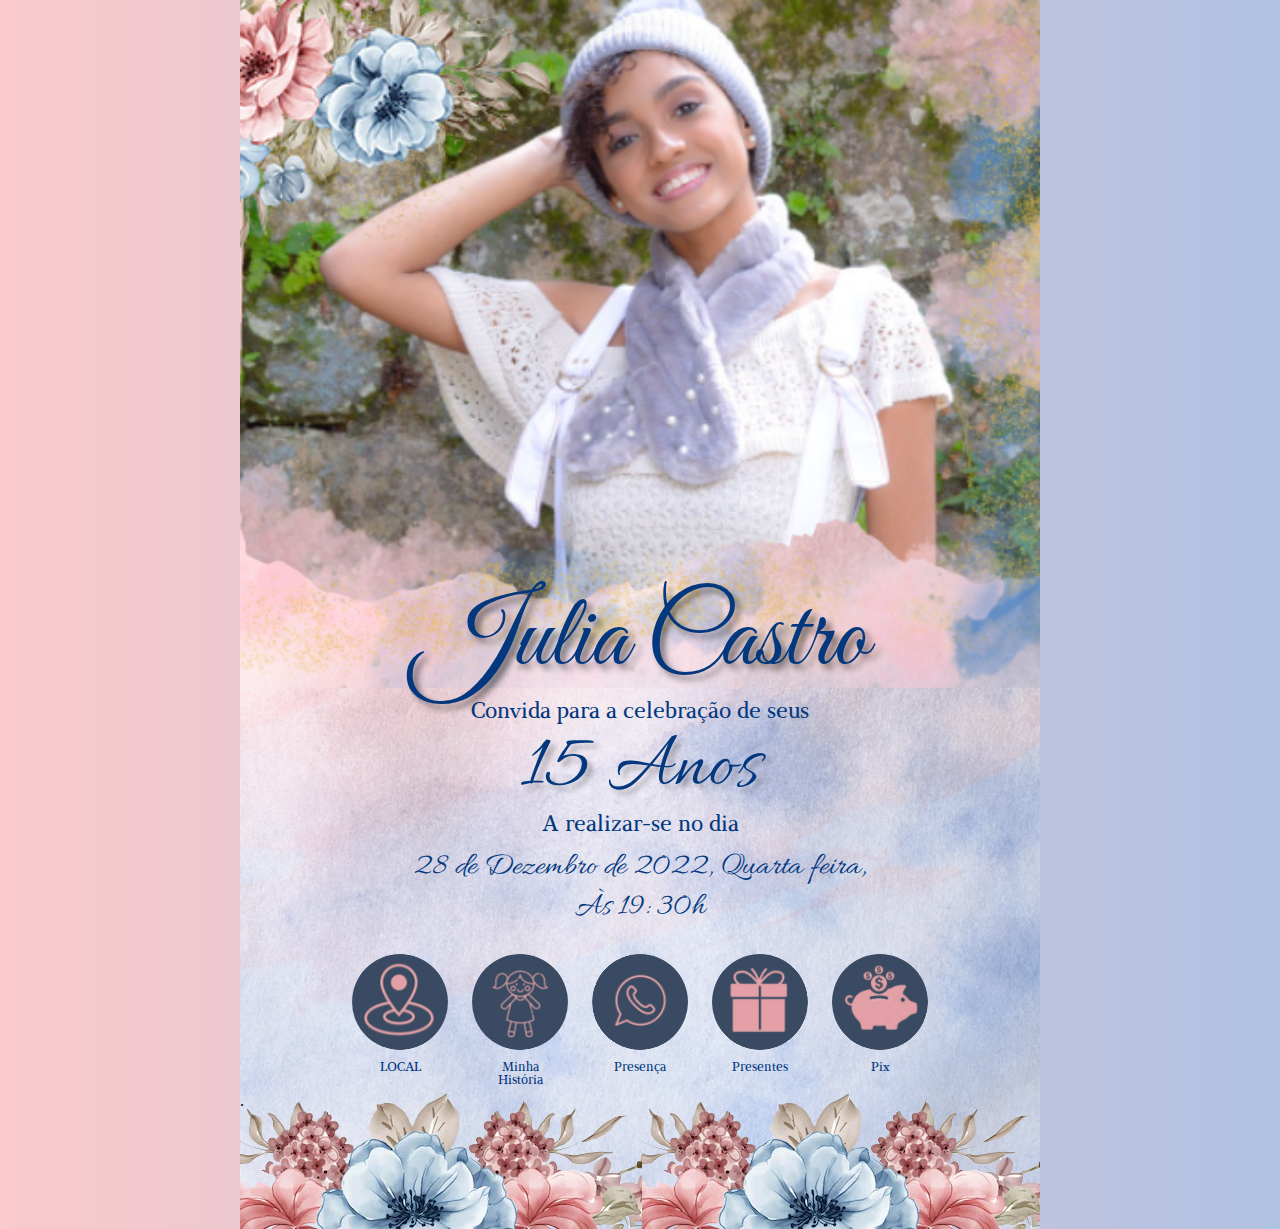
<file: index.html>
<!DOCTYPE html>
<html lang="pt-br">
<head>
    <meta charset="UTF-8">
    <meta http-equiv="X-UA-Compatible" content="IE=edge">
    <meta name="viewport" content="width=device-width, initial-scale=1.0">
    <title>XV Julia Castro</title>
    <link rel="stylesheet" href="style.css">
</head>
<body>
    <main class="content">
            <div class="content__folder">
                <img src="imagens/imagem-principal.png" alt="Foto Julia Castro">
                <h1 class="nome">Julia Castro</h1>
            </div>
            <div class="content__chamada">
                <h2>Convida para a celebração de seus</h2>
                <h1 class="content__chamada XvAnos">15 Anos</h1>
                <h2>A realizar-se no dia</h2>
                <h3 class="content__chamada data">28 de Dezembro de 2022, Quarta feira, <br> Às 19: 30h</h3>
            </div>
            
            <aside class="content__interacao">
                <div class="content__interacao__links">
                    <a href="pages/local.html">
                        <picture>
                            <source media="(max-width: 486px)" srcset="imagens/local-pq.png">
                            <img src="imagens/local.png" alt="Local">
                        </picture>
                        <p>LOCAL</p>
                    </a>
                </div>
                <div class="content__interacao__links">
                    <a href="pages/historia.html">
                        <picture>
                            <source media="(max-width: 486px)" srcset="imagens/historia-pq.png">
                            <img src="imagens/historia.png" alt="historia">
                        </picture>
                        <p>Minha <br> História</p>
                    </a>
                </div>
                <div class="content__interacao__links">
                    <a href="pages/presenca.html"></a>
                        <picture>
                            <source media="(max-width: 486px)" srcset="imagens/presenca-pq.png">
                            <img src="imagens/presenca.png" alt="Presenca">
                        </picture>
                        <p>Presença</p>
                    </a>
                </div>
                <div class="content__interacao__links">
                    <a href="pages/presentes.html">
                        <picture>
                            <source media="(max-width: 486px)" srcset="imagens/dicas-pq.png">
                            <img src="imagens/dicas.png" alt="Dicas">
                        </picture>
                        <p>Presentes</p>
                    </a>
                </div>
                <div class="content__interacao__links">
                    <a href="pages/presentes.html">
                        <picture>
                            <source media="(max-width: 486px)" srcset="imagens/presente-pq.png">
                            <img src="imagens/presente.png" alt="Dicas">
                        </picture>
                        <p>Pix</p>
                    </a>
                </div>
            </aside>

            <div class="rodape">.</div>
    </main>
    
    <footer>

    </footer>
</body>
</html>
</file>
<file: style.css>
@charset "UTF-8";
@import url('https://fonts.googleapis.com/css2?family=Allura&family=Great+Vibes&display=swap');
@font-face {
    font-family: 'Marta';
    src: url('fonts/Marta_Regular.otf') format('opentype');
    font-weight: normal;
    font-style: normal;
}

:root{
    --azul: #b0c2e3;
    --rosa: #facacc;
    --cor-titulo: #03387f;
    --fonte-padrao: 'Marta', arial, helvetica, sans-serif;
    --fonte-titulo: 'Great Vibes', 'cursive';
    --fonte-xv: 'Allura', 'cursive';
}

*{
    margin: 0;
    padding: 0;
    box-sizing: border-box;
}

*, li, a{
    text-decoration: none;
    color: black;
}

body{
    background-image: linear-gradient(90deg, #facacc, #b0c2e3);
    max-width: 800px;
    margin: auto;
}

h2{
    font-family: var(--fonte-padrao);
    font-weight: normal;
    font-size: 1.4em;
    text-align: center;
    color: var(--cor-titulo);
}
p{
    font-family: var(--fonte-padrao);
    font-size: 0.8em;
}


/* header */

.menu{
    display: flex;
    justify-content: center;
    align-items: center;
    width: 100%;
    height: 50px;
    border-bottom: 1px solid rgba(0, 0, 0, 0.13);
    padding: 0px 20px;
}

.menu__links__list{
    display: flex;
    align-items: center;
    gap: 30px;
}

.menu__links__list__itens{
    background-color: #3a4a63;
    padding: 7px;
    border-radius: 10px;
    text-align: center;
}

.menu__links__list__itens a{
    color: var(--rosa);
    font-family: var(--fonte-padrao);
    padding: 7px;
}

.menu__links__list__itens a:hover{
    color: white;
}

/* main */

.content{
    margin: 0 auto;
    background-image: url('imagens/background.png');
    background-size: 100%;
    background-repeat: no-repeat;
    background-position: 100%;
    width: 100%;
}

.content__folder{
    display: flex;
    flex-direction: column;
    align-items: center;
}

.content__folder img{
    width: 100%;
}


.content__chamada{
    display: flex;
    flex-direction: column;
    align-items: center;

    padding: 10px 0px;
}

.nome{
    font-family: var(--fonte-titulo);
    font-size: 6.5em;
    font-weight: 500;
    text-align: center;
    color: var(--cor-titulo);
    text-shadow: 5px 5px 6px #0000007e;

    position: relative;
    top: -113px;
    margin-bottom: -128px;
}
.content__chamada.XvAnos{
    font-family: var(--fonte-xv);
    font-weight: normal;
    font-size: 5em;
    color: var(--cor-titulo);
    margin: -15px 0px;
    text-shadow: 5px 5px 5px rgba(0, 0, 0, 0.267);
}
.content__chamada.data{
    text-align: center;
    font-family: var(--fonte-xv), cursive;
    font-size: 2em;
    font-weight: 500;
    color: var(--cor-titulo);
}

.content__interacao{
    display: flex;
    justify-content: center;
    gap: 10px;
    text-align: center;
}

.content__interacao img{
    padding: 7px;
    border-radius: 50%;
}

.content__interacao p{
    padding-bottom: 5px;
    font-family: var(--fonte-padrao);
    color: var(--cor-titulo);
}

/* footer */

.rodape{
    width: 100%;
    height: 137px;
    background-image: url('imagens/flor3.png');
    background-repeat: repeat-x;
}
</file>
